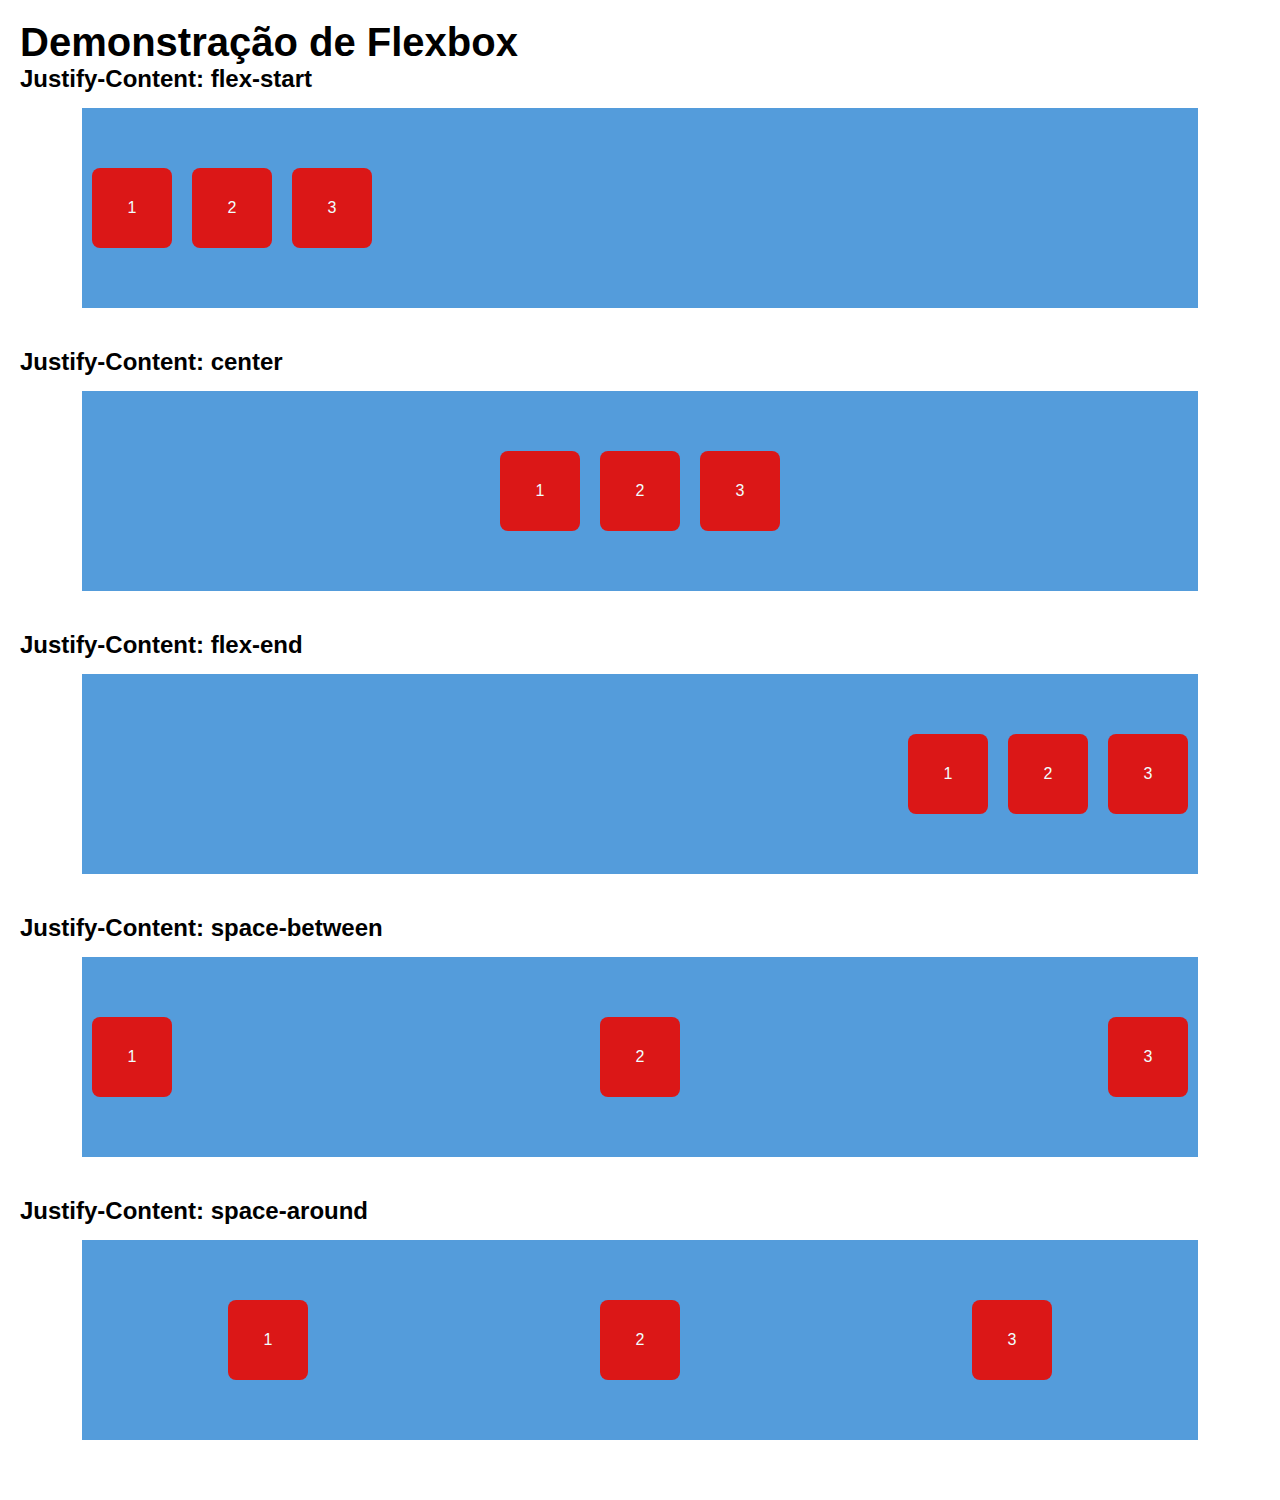
<file: index.html>
<!DOCTYPE html>
<html lang="en">
<head>
    <meta charset="UTF-8">
    <meta name="viewport" content="width=device-width, initial-scale=1.0">
    <title>Aulas LIMA</title>
    <link rel="stylesheet" href="assets/styles/index.css" />
</head>
<body>
    <h1>Demonstração de Flexbox</h1>

    <section>
        <h2>Justify-Content: flex-start</h2>

        <div class="flex-container">
            <div class= "flex-item">1</div>
            <div class= "flex-item">2</div>
            <div class= "flex-item">3</div>
        </div>
    </section>
    <section>
        <h2>Justify-Content: center</h2>

        <div class="flex-container justify-center">
            <div class= "flex-item">1</div>
            <div class= "flex-item">2</div>
            <div class= "flex-item">3</div>
        </div>
    </section>
    <section>
        <h2>Justify-Content: flex-end</h2>

        <div class="flex-container justify-end">
            <div class= "flex-item">1</div>
            <div class= "flex-item">2</div>
            <div class= "flex-item">3</div>
        </div>
    </section>
    <section>
        <h2>Justify-Content: space-between</h2>

        <div class="flex-container justify-between">
            <div class= "flex-item">1</div>
            <div class= "flex-item">2</div>
            <div class= "flex-item">3</div>
        </div>
    </section>
    <section>
        <h2>Justify-Content: space-around</h2>

        <div class="flex-container justify-around">
            <div class= "flex-item">1</div>
            <div class= "flex-item">2</div>
            <div class= "flex-item">3</div>
        </div>
    </section>
</body>
</html>
</file>
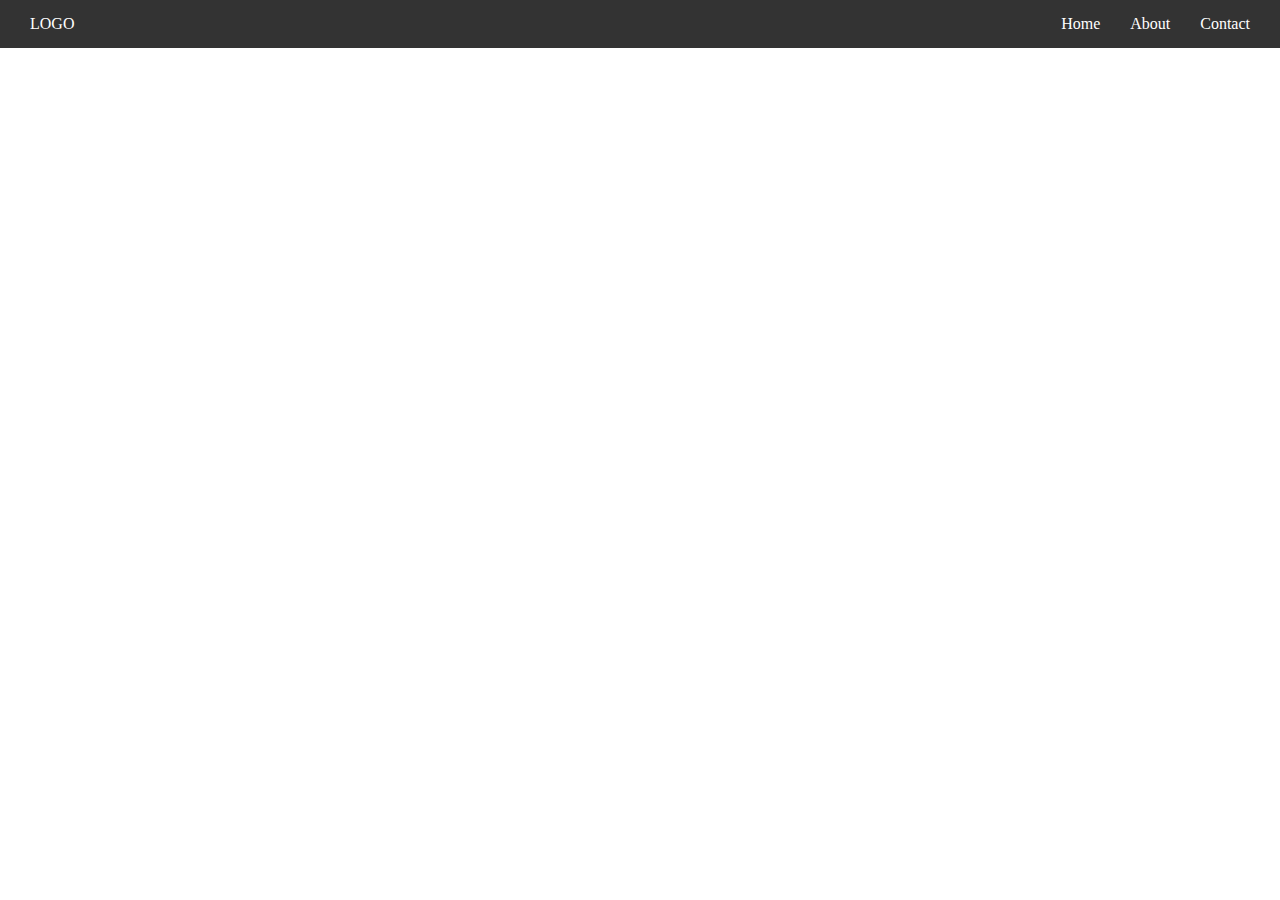
<file: pages/header.html>
<!DOCTYPE html>
<html lang="en">
<head>
    <meta charset="UTF-8">
    <meta name="viewport" content="width=device-width, initial-scale=1.0">
    <title>Header</title>
    <link rel="stylesheet" href="../assets/styles/header.css" />
</head>
<body>
    <header>
        <div class="logo">LOGO</div>

        <div class="menu">
            <a href="#home">Home</a>
            <a href="#about">About</a>
            <a href="#contact">Contact</a>
        </div>
    </header>


</body>
</html>
</file>
<file: assets/styles/index.css>
@import url('https://fonts.googleapis.com/css2?family=EB+Garamond:ital,wght@0,400..800;1,400..800&display=swap');

* {
    margin: 0;
    padding: 0;
    box-sizing: border-box;
}

body {
    font-family:'Franklin Gothic Medium', 'Arial Narrow', Arial, sans-serif;
    padding: 20px;
}

h1 {
    font-size: 2.5rem;
}

section {
    margin-bottom: 40px;
}

h2 {
    margin-bottom: 15px;
    color: black;
}

.flex-container {
    width: 90%;
    height: 200px;
    background-color: rgb(84, 156, 219);
    margin: 0 auto 20px;
    display: flex;
    justify-content: flex-start;
    align-items: center;
}

.flex-item {
    width: 80px;
    height: 80px;
    background-color: rgb(219, 23, 23);
    border: 2 px solid rgb(29, 112, 190);
    color: azure;
    display:flex;
    justify-content: center;
    align-items: center;
    border-radius: 8px;
    margin: 10px;
}

.justify-center {
    justify-content: center;
}
 .justify-end {
    justify-content: flex-end;
 }

 .justify-between {
    justify-content: space-between;
 }

 .justify-around {
    justify-content: space-around;
 }
</file>
<file: assets/styles/header.css>
* {
    margin: 0;
    padding: 0;
    box-sizing: border-box;
}

header {
    background-color: #333;
    color: white;
    padding: 15px 30px;
    display:flex;
    justify-content: space-between;
    align-items: center;
}

.logo img {
    width: 50px;
    height: 50px;
}

.menu {
    display: flex;
    gap: 30px;
}

.menu a {
    color: white;
    text-decoration: none;
    font-size: 1rem;
    transition: color 0.5s;
}

.menu a:hover {
    color: rgb(181, 188, 196);
}
</file>
